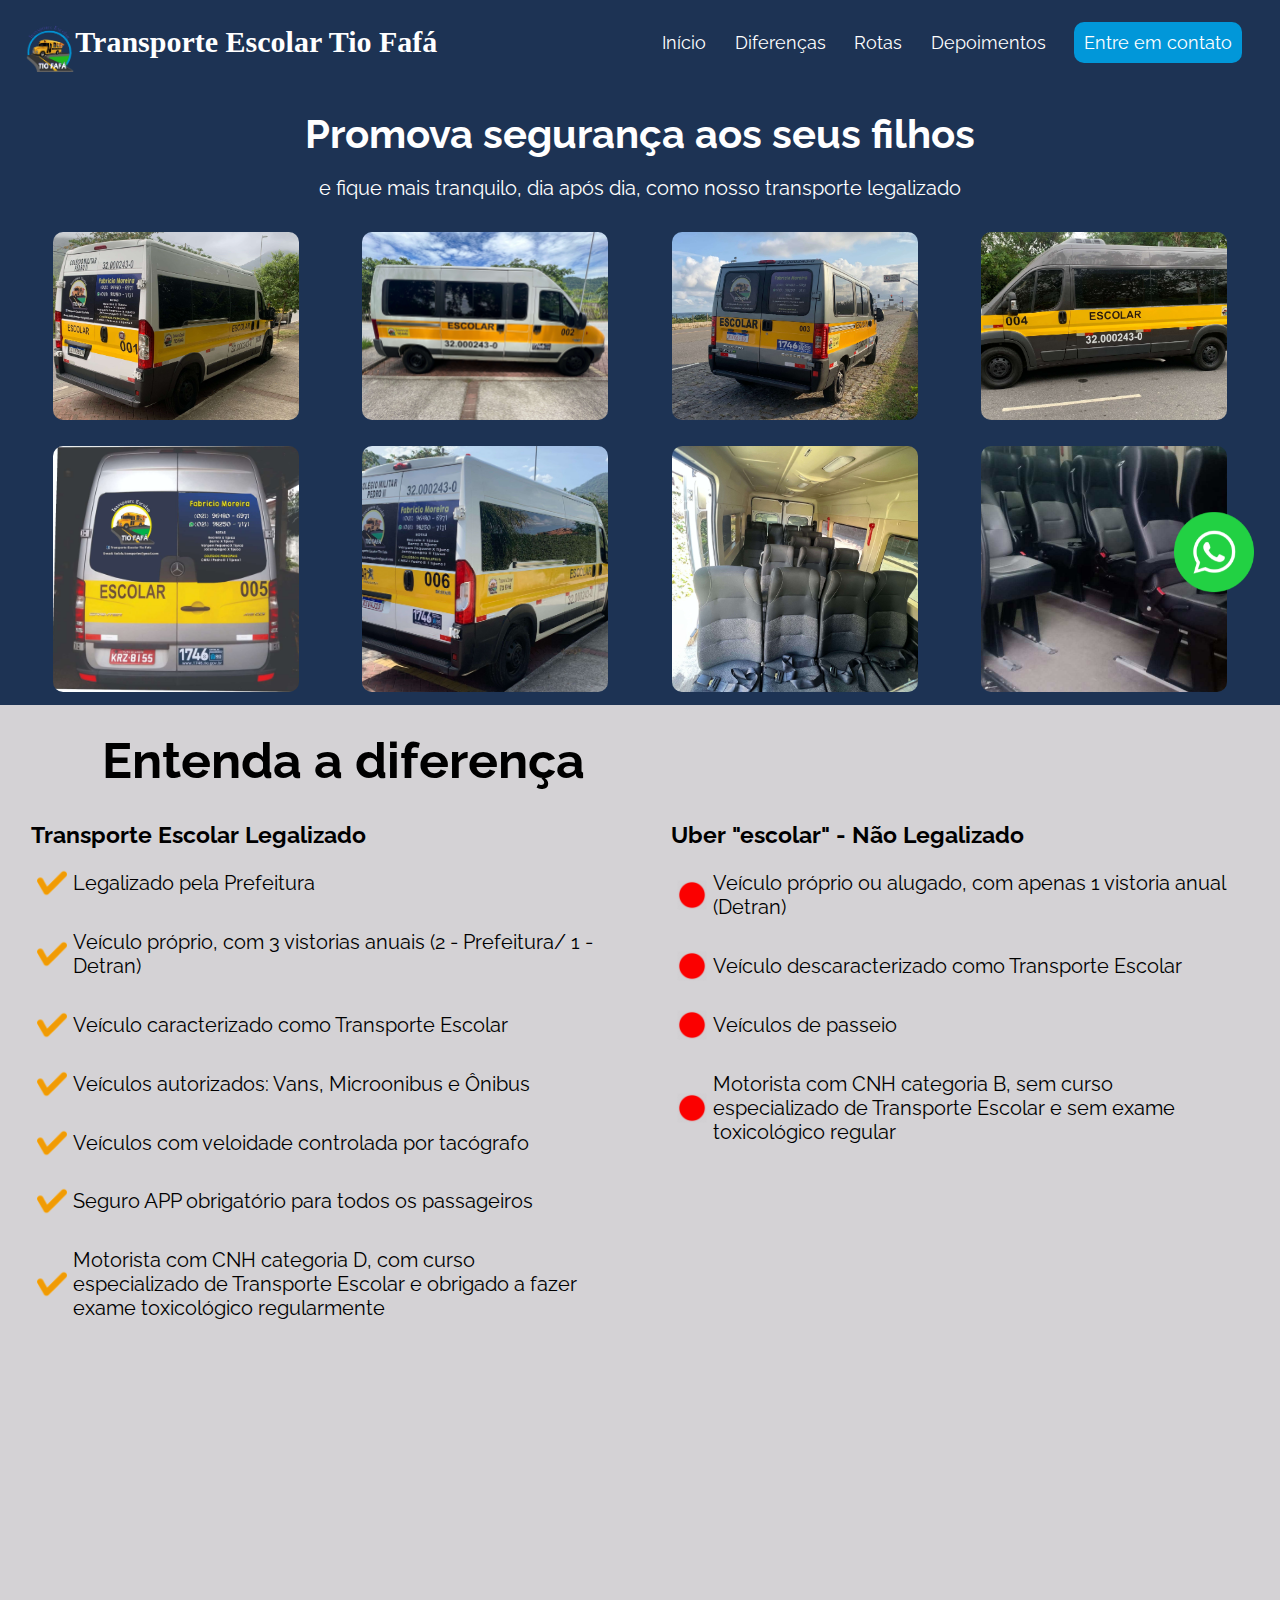
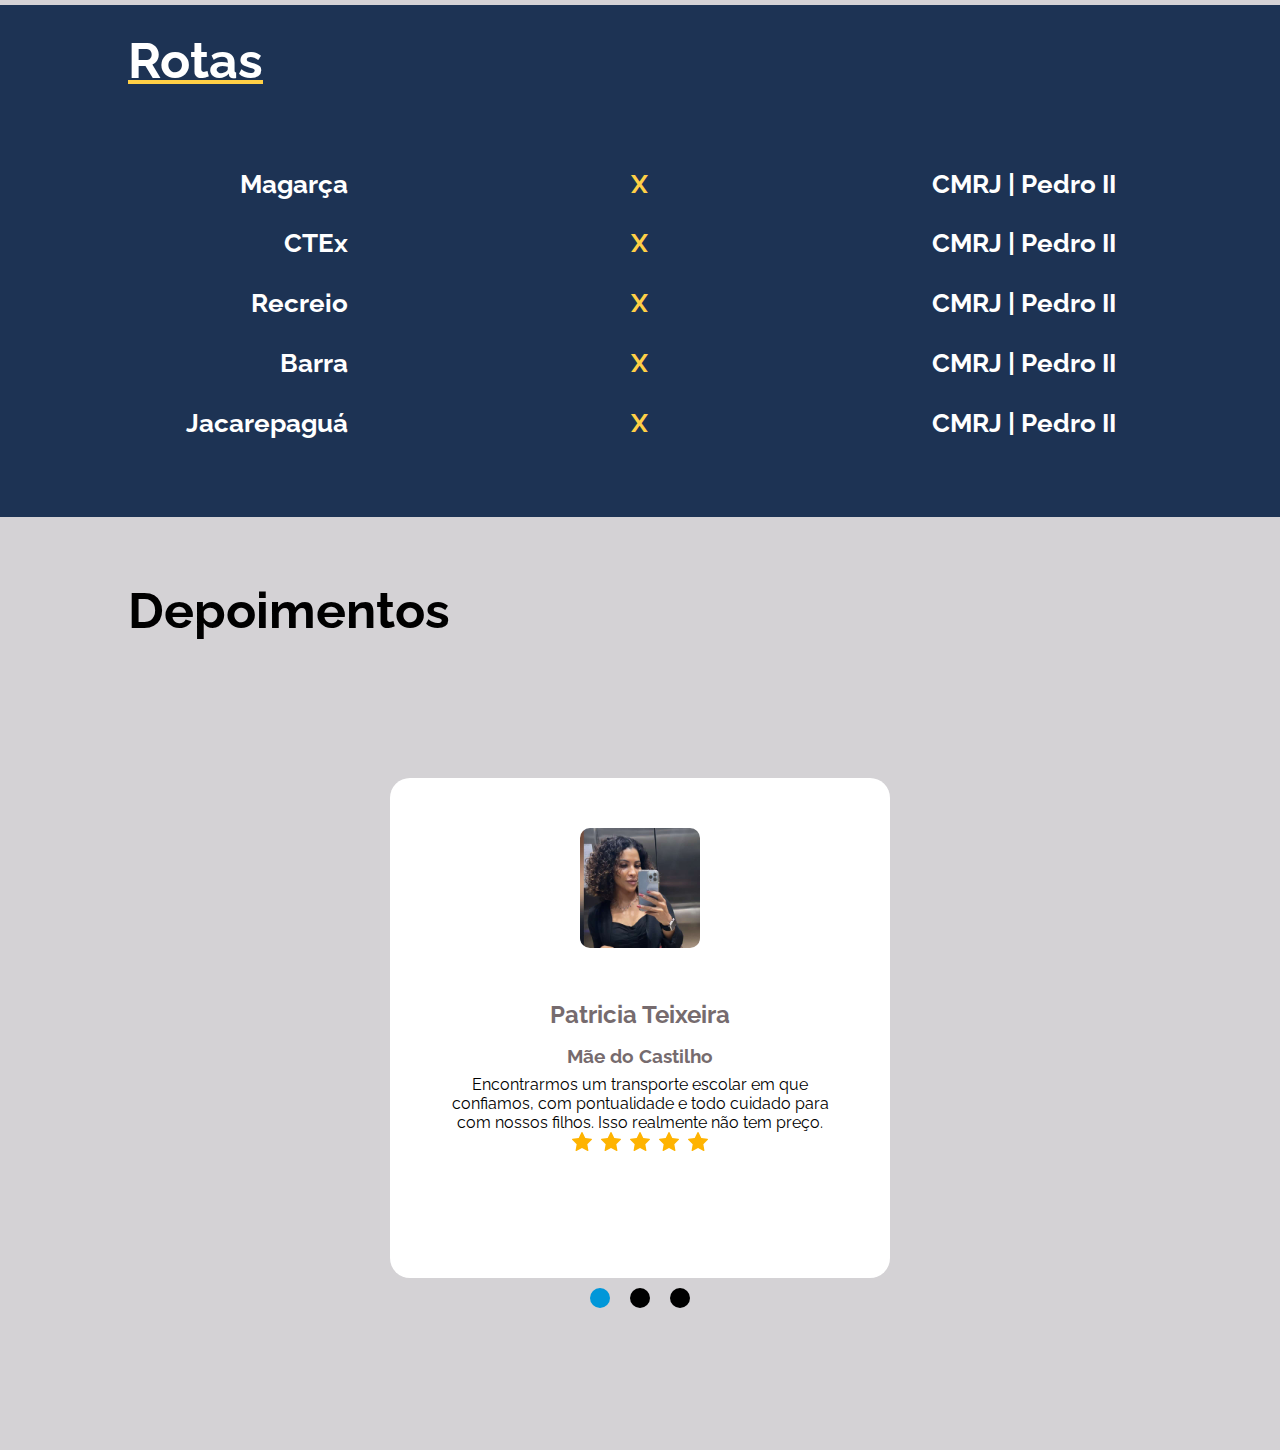
<file: index.html>
<!DOCTYPE html>
<html lang="en">

<head>
    <meta charset="UTF-8">
    <link href="style.css" rel="stylesheet" />
    <link rel="shortcut icon" type="imagex/png" href="images/design sem fundo.png">
    <meta http-equiv="X-UA-Compatible" content="IE=edge">
    <meta name="viewport" content="width=device-width, initial-scale=1.0">
    <link rel="stylesheet" href="https://use.fontawesome.com/releases/v5.11.2/css/all.css" />
    <link rel="preconnect" href="https://fonts.googleapis.com">
    <link rel="preconnect" href="https://fonts.gstatic.com" crossorigin>
    <link href="https://fonts.googleapis.com/css2?family=Koulen&family=PT+Sans&display=swap" rel="stylesheet">
    <link rel="preconnect" href="https://fonts.googleapis.com">
    <link rel="preconnect" href="https://fonts.gstatic.com" crossorigin>
    <link href="https://fonts.googleapis.com/css2?family=Raleway:wght@300&display=swap" rel="stylesheet">
    <title>Tio Fafá</title>
</head>

<body>
    <!-- .................................................................................. 
                                 lobby                              
 ..................................................................................  -->
    
    <section class="whatsapp">
        <a href="https://wa.me/5521982507171">
            <img src="images/whats.png"/>
        </a>
    </section>

    <section class="main">
        <div class="inner">
            <div class="menu">
                <div class="logo-menu">
                    <img src="images/design sem fundo.png" />
                    <h1>Transporte Escolar Tio Fafá</h1>
                </div>
                <div class="items-menu">
                    <a href="#">Início</a>
                    <a href="#">Diferenças</a>
                    <a href="#">Rotas</a>
                    <a href="#">Depoimentos</a>
                    <a class="contact-btn" href="https://wa.me/5521982507171">Entre em contato</a>
                </div>
            </div>

            <div class="mockup">
                <h1>Promova segurança aos seus filhos</h1>
                <br>
                <p>e fique mais tranquilo, dia após dia, como nosso transporte legalizado</p>
                <br>
            </div>
        </div>
    </section>

    <section class="wrapper2">
        <div class="img">
            <img src="images/van001.jpeg" />
        </div>
        <div class="img">
            <img src="images/van002.jpeg" />
        </div>
        <div class="img">
            <img src="images/van003.jpeg" />
        </div>
        <div class="img">
            <img src="images/van004.jpeg" />
        </div>
        <div class="img">
            <img src="images/van005.jpeg" />
        </div>
        <div class="img">
            <img src="images/van006.jpeg" />
        </div>
        <div class="img">
            <img src="images/bancos van.jpeg" />
        </div>
        <div class="img">
            <img src="images/bancos van 2.jpeg" />
        </div>
    </section>

    <!-- .................................................................................. 
                              porques, que devem ser trocados                           
 ..................................................................................  -->

    <!-- <section class="porques">
        <div class="inner">
            <h2>Por que nós?</h2>
            <p>Uma experiência incrível para seus filhos, descobrindo amizades no conforto do transporte diário</p>
        </div>

        <div class="diferenciais">
            <div class="box-diferenciais">
                <div class="imgetxt">
                    <img src="images/task.png" />
                    <h3>Planejamento impecável</h3>
                </div>
                <p>Conte com a Quartz como sua parceira no planejamento de seus projetos, conteúdos, campanhas,
                    estratégias. Nossos profissionais altamente qualificados estão preparados para qualquer desafio.</p>
            </div>
            <div class="box-diferenciais">
                <div class="imgetxt">
                    <img src="images/results.png" />
                    <h3>Pague pelos resultados</h3>
                </div>
                <p>Aqui você paga de acordo com o retorno que ganha em cada campanha. Não deixe a oportunidade de ter
                    melhores resultados para amanhã. Entre em contato e vamos conversar sobre sua necessidade.</p>
            </div>
            <div class="box-diferenciais">
                <div class="imgetxt">
                    <img src="images/question.png" />
                    <h3>Suporte e acompanhamento</h3>
                </div>
                <p>Mesmo após terminarmos nosso projeto ou estratégia, nós da Quartz acompanharemos os futuros
                    desdobramentos e resultados oferecendo todo suporte possível para você e sua equipe.</p>
            </div>
        </div>
    </section> -->

    <!-- .................................................................................. 
                              diferencas                             
 ..................................................................................  -->

    <section class="benefits">
        <h1>Entenda a diferença</h1>
        <div class="lados">
            <div class="left">
                <h3>Transporte Escolar Legalizado</h3>
                <div class="imgtxt2">
                    <img src="images/yellowcheck.png" />
                    <p>Legalizado pela Prefeitura</p>
                </div>
                <div class="imgtxt2">
                    <img src="images/yellowcheck.png" />
                    <p>Veículo próprio, com 3 vistorias anuais (2 - Prefeitura/ 1 - Detran)</p>
                </div>
                <div class="imgtxt2">
                    <img src="images/yellowcheck.png" />
                    <p>Veículo caracterizado como Transporte Escolar
                    </p>
                </div>
                <div class="imgtxt2">
                    <img src="images/yellowcheck.png" />
                    <p>Veículos autorizados: Vans, Microonibus e Ônibus
                    </p>
                </div>
                <div class="imgtxt2">
                    <img src="images/yellowcheck.png" />
                    <p>Veículos com veloidade controlada por tacógrafo
                    </p>
                </div>
                <div class="imgtxt2">
                    <img src="images/yellowcheck.png" />
                    <p>Seguro APP obrigatório para todos os passageiros
                    </p>
                </div>
                <div class="imgtxt2">
                    <img src="images/yellowcheck.png" />
                    <p>Motorista com CNH categoria D, com curso especializado de Transporte Escolar e obrigado a fazer exame
                        toxicológico regularmente
                    </p>
                </div>
                <!-- <div class="btn">
                    <a class="contact-btn" href="/contato">ENTRAR EM CONTATO</a>
                </div> -->
            </div>
            <div class="right">
                <h3>Uber "escolar" - Não Legalizado</h3>
                <div class="imgtxt2">
                    <img src="images/redcircle.png" />
                    <p>Veículo próprio ou alugado, com apenas 1 vistoria anual (Detran)
                    </p>
                </div>
                <div class="imgtxt2">
                    <img src="images/redcircle.png" />
                    <p>Veículo descaracterizado como Transporte Escolar
                    </p>
                </div>
                <div class="imgtxt2">
                    <img src="images/redcircle.png" />
                    <p>Veículos de passeio
                    </p>
                </div>
                <div class="imgtxt2">
                    <img src="images/redcircle.png" />
                    <p>Motorista com CNH categoria B, sem curso especializado de Transporte Escolar e sem exame toxicológico
                        regular
                    </p>
                </div>
            </div>
        </div>
    </section>

    <!-- .................................................................................. 
                              rotas                             
 ..................................................................................  -->
        <section class="rotas">
            <h1>Rotas</h1>
            <div class="rotas-bairros">
                <div class="left-rota">
                    <h3>Magarça</h3>
                    <h3>CTEx</h3>
                    <h3>Recreio</h3>
                    <h3>Barra</h3>
                    <h3>Jacarepaguá</h3>
                </div>
                <div class="middle">
                    <h3>X</h3>
                    <h3>X</h3>
                    <h3>X</h3>
                    <h3>X</h3>
                    <h3>X</h3>
                </div>
                <div class="right-rota">
                    <h3>CMRJ <span>|</span> Pedro II</h3>
                    <h3>CMRJ <span>|</span> Pedro II</h3>
                    <h3>CMRJ <span>|</span> Pedro II</h3>
                    <h3>CMRJ <span>|</span> Pedro II</h3>
                    <h3>CMRJ <span>|</span> Pedro II</h3>
                </div>
            </div>
        </section>


    <!-- .................................................................................. 
                              carrossel                             
 ..................................................................................  -->

    <!-- <div class="wrapper">
        <div class="slide-wrapper" data-slide="wrapper">
            <button class="slide-nav-button slide-nav-previous fas fa-chevron-left"
                data-slide="nav-previous-button"></button>
            <button class="slide-nav-button slide-nav-next fas fa-chevron-right" data-slide="nav-next-button"></button>
            <div class="slide-list" data-slide="list">
                <div class="slide-item" data-slide="item" data-index="0">
                    <div class="slide-content">
                        <img class="slide-image" src="substituinte.jpg" alt="Assassin's Creed" />
                        <div class="slide-description">
                            <h3>Assassin's Creed</h3>
                            <p>Lorem ipsum dolor sit, amet consectetur adipisicing elit</p>
                        </div>
                    </div>
                </div>
                <div class="slide-item" data-slide="item" data-index="1">
                    <div class="slide-content">
                        <img class="slide-image" src="substituinte.jpg" alt="Fortnite" />
                        <div class="slide-description">
                            <h3>Fortnite</h3>
                            <p>Lorem ipsum dolor sit, amet consectetur adipisicing elit</p>
                        </div>
                    </div>
                </div>
                <div class="slide-item" data-slide="item" data-index="2">
                    <div class="slide-content">
                        <img class="slide-image" src="substituinte.jpg" alt="Freefire" />
                        <div class="slide-description">
                            <h3>Freefire</h3>
                            <p>Lorem ipsum dolor sit, amet consectetur adipisicing elit</p>
                        </div>
                    </div>
                </div>
                <div class="slide-item" data-slide="item" data-index="3">
                    <div class="slide-content">
                        <img class="slide-image" src="substituinte.jpg" alt="GTA V" />
                        <div class="slide-description">
                            <h3>GTA V</h3>
                            <p>Lorem ipsum dolor sit, amet consectetur adipisicing elit</p>
                        </div>
                    </div>
                </div>
                <div class="slide-item" data-slide="item" data-index="4">
                    <div class="slide-content">
                        <img class="slide-image" src="substituinte.jpg" alt="Halo 5" />
                        <div class="slide-description">
                            <h3>Halo 5</h3>
                            <p>Lorem ipsum dolor sit, amet consectetur adipisicing elit</p>
                        </div>
                    </div>
                </div>
                <div class="slide-item" data-slide="item" data-index="5">
                    <div class="slide-content">
                        <img class="slide-image" src="substituinte.jpg" alt="League of Legends" />
                        <div class="slide-description">
                            <h3>League of Legends</h3>
                            <p>Lorem ipsum dolor sit, amet consectetur adipisicing elit</p>
                        </div>
                    </div>
                </div>
                <div class="slide-item" data-slide="item" data-index="6">
                    <div class="slide-content">
                        <img class="slide-image" src="substituinte.jpg" alt="Red Dead Redemption 2" />
                        <div class="slide-description">
                            <h3>Red Dead Redemption 2</h3>
                            <p>Lorem ipsum dolor sit, amet consectetur adipisicing elit</p>
                        </div>
                    </div>
                </div>
                <div class="slide-item" data-slide="item" data-index="7">
                    <div class="slide-content">
                        <img class="slide-image" src="substituinte.jpg" alt="Zelda" />
                        <div class="slide-description">
                            <h3>Zelda</h3>
                            <p>Lorem ipsum dolor sit, amet consectetur adipisicing elit</p>
                        </div>
                    </div>
                </div>
            </div>
            <div class="slide-controls" data-slide="controls-wrapper">
            </div>
        </div>
    </div> -->

    <!-- .................................................................................. 
                              depoimentos                            
 ..................................................................................  -->

    <section class="depoiments">
        <div class="th1">
            <h1>Depoimentos</h1>
        </div>
        <div class="boxes">
            <div class="tudo">
                <div class="container">
                    <div class="deps" style="opacity: 1;">
                        <img class="pfp" src="images/patricia.jpg" />
                        <div class="txt">
                            <h2>Patricia Teixeira</h2>
                            <h3>Mãe do Castilho</h3>
                            <p>Encontrarmos um transporte escolar em que confiamos, com pontualidade e todo cuidado para com nossos filhos.
                                Isso realmente não tem preço.</p>
                        </div>
                        <img class="stars" src="images/5stars.svg" />
                    </div>
                    <div class="deps">
                        <img class="pfp" src="images/anompic.jpg" />
                        <h2>Marcelo Lebeis</h2>
                        <h3>Pai do Gustavo</h3>
                        <p>O Fabrício é uma pessoa muito responsável. Estou há 4 anos com os serviços de transporte escolar dele e posso garantir que, além de ser muito responsável e bom motorista, é amigo do meu filho.
                            A sensação de segurança que ele passa é muito gratificante.</p>
                        <img class="stars" src="images/5stars.svg" />
                    </div>
                    <div class="deps">
                        <img class="pfp" src="images/carol.png" />
                        <h2>Carol</h2>
                        <h3>Mãe do Bernardo</h3>
                        <p>Só tenho a agradecer por toda atenção, pontualidade e cuidado que a equipe do tio Fafa tem com as crianças. Um transporte seguro e de confiança, que eu sei que posso ficar tranquila com o ir e vir do meu filho.</p>
                        <img class="stars" src="images/5stars.svg" />
                    </div>
                </div>

                <div class="bullets">
                    <div class="bullet-single active-bullet"></div>
                    <div class="bullet-single"></div>
                    <div class="bullet-single"></div>
                </div>
            </div>
    </section>

    <!-- .................................................................................. 
                              js                            
 ..................................................................................  -->
    <script src="slide.js"></script>
    <script>
        var deps = document.querySelectorAll('.container .deps');
        var lastIndex = 0;

        deps.forEach((item, index) => {
            console.log(document.querySelectorAll('.bullet-single')[index]);
            document.querySelectorAll('.bullet-single')[index]
                .addEventListener('click', () => {
                    let lastImage = document.querySelectorAll('.container .deps')[lastIndex];
                    let actualImage = document.querySelectorAll('.container .deps')[index];
                    //agora, resetar as bullets e setar a nova

                    document.querySelectorAll('.bullet-single')[lastIndex]
                        .classList.remove('active-bullet');

                    document.querySelectorAll('.bullet-single')[index]
                        .classList.add('active-bullet');

                    lastImage.style.opacity = 0;
                    actualImage.style.opacity = 1;
                    lastIndex = index;
                });
        });

        deps.forEach((item, index) => {
            console.log(document.querySelectorAll('.bullet-single')[index]);
            document.querySelectorAll('.bullet-single')[index]
                .addEventListener('touchstart', () => {
                    let lastImage = document.querySelectorAll('.container .deps')[lastIndex];
                    let actualImage = document.querySelectorAll('.container .deps')[index];
                    //agora, resetar as bullets e setar a nova

                    document.querySelectorAll('.bullet-single')[lastIndex]
                        .classList.remove('active-bullet');

                    document.querySelectorAll('.bullet-single')[index]
                        .classList.add('active-bullet');

                    lastImage.style.opacity = 0;
                    actualImage.style.opacity = 1;
                    lastIndex = index;
                });
        });
    </script>
</body>

</html>
</file>
<file: style.css>
html {
    scroll-behavior: smooth;
  }

* {
    padding: 0;
    margin: 0;
    box-sizing: border-box;
    /* color: black; */
    font-family: 'Raleway', sans-serif;
}

body{
    position: relative;
}

.whatsapp{
    position: fixed;
    right: 2%;
    padding-top: 40%;
    z-index: 2; 
    /* isso deixa o zapzap no layer 2, em cima */
}

.whatsapp img{
    max-width: 80px;
    max-height: 80px;
}

.inner {
    display: flex;
    margin: o auto;
    width: 100%;
    padding: 0 1%;
    flex-wrap: wrap;
    justify-content: space-evenly;
    color: white;
}

section.main {
    /* background-image: url('images/bg-grey.jpg'); */
    background-color: #1D3354;
    background-position: center;
    background-size: cover;
    max-height: 40vh;
}

.menu {
    display: flex;
    width: 100%;
    align-items: center;
    padding: 1%;
    color: white;
    /* background: green; */
}

.logo-menu {
    display: flex;
    align-items: center;
    width: 50%;
}

.logo-menu img {
    width: 50px;
    user-select: none;
}

.logo-menu h1 {
    cursor: default;
    user-select: none;
    font-family: 'EB Garamond', serif;
    font-size: 30px;
}

.items-menu {
    /* background: red; */
    width: 50%;
    text-align: right;
}

.items-menu a {
    font-size: 18px;
    text-decoration: none;
    display: inline-block;
    margin: 0 2%;
    color: white;
}

.items-menu a:hover {
    border-bottom: 2px solid #FFD046;
}

.items-menu a.contact-btn {
    background-color: #0197d9;
    padding: 10px 10px;
    border-radius: 10px;
}

.items-menu a.contact-btn:hover {
    border: 0;
}

.mockup {
    display: block;
    width: 100%;
    text-align: center;
    padding-top: 2%;
}

.mockup h1 {
    font-size: 40px;
}

.mockup p {
    font-size: 20px;
}

/* .................................................................................. */
/*                                       CARROSSEL                                    */
/* .................................................................................. */

*,
*::before,
*::after {
    margin: 0;
    padding: 0;
    border: 0;
    box-sizing: border-box;
}

.wrapper {
    display: flex;
    align-items: center;
    max-height: 60vh;
    background-color: #1D3354;
}

.slide-wrapper {
    display: flex;
    justify-content: center;
    flex-direction: column;
    overflow: hidden;
    width: 100%;
    min-height: 30%;
    max-height: 30%;
}

.slide-list {
    display: flex;
}

.slide-item {
    cursor: grab;
    flex-shrink: 0;
    padding: 0 10px;
    width: 70%;
}

.slide-content {
    background-color: white;
    border-radius: 10px;
    border: 1px solid #000;
    box-shadow: #FFD046 0px 12px 12px;
    position: relative;
}

.slide-image {
    max-width: 30%;
    max-height: 30%;
    border-radius: 10px;
    width: 100%;
}

.slide-description {
    border-radius: 10px;
    background: linear-gradient(to top, #000, transparent);
    color: #000;
    position: absolute;
    padding: 30px;
    bottom: 0;
    width: 100%;
}

.slide-description h3 {
    font-family: 'Koulen', sans-serif;
    font-size: 48px;
    position: relative;
    top: 16px
}

.slide-description p {
    font-family: 'PT Sans', sans-serif;
    font-size: 24px;
}

.slide-nav-button {
    background: transparent;
    color: #000;
    cursor: pointer;
    font-size: 36px;
    position: absolute;
    z-index: 1;
}

.slide-nav-previous {
    left: 20px;
}

.slide-nav-next {
    right: 20px;
}

.slide-controls {
    margin: 30px auto 0;
}

.slide-control-button {
    color: #000;
    cursor: pointer;
    background: transparent;
    font-size: 18px;
    margin: 0 5px;
}

.slide-control-button.active {
    color: #0197d9;
}

/* ........................................... */
/*           wrapper - galeria                 */
/* ........................................... */

.wrapper2 {
    background-color: #1D3354;
    display: flex;
    flex-wrap: wrap;
    justify-content: space-evenly;
}

.wrapper2 .img {
    width: 25%;
    max-width: 20%;
    width: auto;
    height: auto;
    margin: 8px 5px;
    padding: 5px;
}

.wrapper2 .img img{
    width: 100%;
    height: 100%;
    object-fit: cover;
    border-radius: 10px;
}

@media screen and (max-width: 1024px) {
    .wrapper2 .img {
        width: 33.33%;
    }
}

@media screen and (max-width: 768px) {
    .wrapper2 .img {
        width: 50%;
    }
}

/* ........................................... */
/*           FIM DA PRIMEIRA PAGINA           */
/* ........................................... */

section.porques {
    padding: 40px 0;
    background-color: #96897B;
    /* height: 50vh; */
    width: 100%;
}

section.porques img {
    max-width: 45px;
    max-height: 45px;
    width: auto;
    height: auto;
}

section.porques>.inner>h2 {
    font-size: 50px;
    text-align: center;
    margin-bottom: 2%;
}

section.porques>.inner>p {
    width: 100%;
    font-size: 20px;
    text-align: center;
}

.diferenciais {
    display: flex;
}

.box-diferenciais {
    border-radius: 10px;
    background-color: #FFD046;
    box-shadow: 0px 20px 40px #2426721C;
    height: 30%;
    width: 33%;
    margin: 2%;
    padding: 2%;
}

.imgetxt {
    display: flex;
    align-items: center;
    margin-left: 2%;
}

.box-diferenciais h3 {
    margin-left: 4%;
    color: black;
    font-size: 25px;
}

.box-diferenciais p {
    margin-top: 5%;
    color: #ffffff;
    font-size: 17px;
}

/* ........................................... */
/*            FIM DA SEGUNDA PAGINA            */
/* ........................................... */

section.benefits {
    display: block;
    width: 100%;
    background-color: #D4D2D5;
    align-items: center;
    height: 100vh;
}

.lados{
    display: flex;
}

section.benefits h1{
    font-size: 50px;
    padding-top: 2%;
    margin-left: 8%;
}

.left {
    width: 50%;
    padding: 2%;
}

/* .left h1 {
    font-size: 50px;
    margin-bottom: 5%;
    margin-left: 20%;
    padding: 1%;
} */

.left h3{
    padding: 1%;
    font-size: 23px;
}

/* .left a {
    background-color: #0197d9;
    padding: 18px;
    border-radius: 10px;
    color: white;
    text-decoration: none;
} */

.btn {
    padding: 2%;
    display: flex;
    justify-content: center;
}

.imgtxt2 {
    display: flex;
    padding: 2%;
    align-items: center;
}

.imgtxt2 p {
    font-size: 20px;
    padding: 1%;
}

.imgtxt2 img {
    max-width: 30px;
    max-height: 30px;
    width: auto;
    height: auto;
}

.right {
    width: 50%;
    padding: 2%;
}

.right h3{
    padding: 1%;
    font-size: 23px;
}

/* ........................................... */
/*                   ROTAS                     */
/* ........................................... */

section.rotas{
    background-color: #1D3354;
    color: white;
}

.rotas-bairros{
    display: flex;
    /* padding: 5%; */
}

section.rotas h1{
    font-size: 50px;
    padding-top: 2%;
    margin-left: 10%;
    text-decoration-line: underline;
    text-decoration-color: #FFD046;
    text-decoration-thickness: 4px;
}

section.rotas h3{
    padding: 5%;
    font-size: 160%;
}

.left-rota{
    padding: 5%;
    width: 33.33%;
    align-items: end;
    text-align: end;
}

.middle{
    padding: 5%;
    width: 33.33%;
    text-align: center;
    color: #FFD046;
}

.right-rota{
    padding: 5%;
    width: 33.33%;
}


/* .................................................................................. */
/*                                FIM DA TERCEIRA PAGINA                              */
/* .................................................................................. */

section.depoiments {
    background-color: #D4D2D5;
    /* background-image: url('images/bg-grey.jpg'); */
    /* background-color: #696969; */
    background-position: center;
    /* display: flexbox; */
}

.th1 h1 {
    color: black;
    font-size: 50px;
    padding-top: 5%;
    margin-left: 10%;
}

.boxes {
    display: flex;
    justify-content: center;
    align-items: center;
    width: 100%;
    height: 90vh;
    flex-direction: column;
}

.tudo {
    display: flex;
    justify-content: center;
    align-items: center;
    flex-direction: column;
}

.container {
    position: relative;
    margin: 0 auto;
    /*alinhou horizontalmente! */
    height: 500px;
    width: 500px;
}

.container .deps {
    position: absolute;
    padding: 10%;
    left: 0;
    top: 0;
    width: 100%;
    height: 100%;
    opacity: 0;
    transition: 1s;
    background-color: white;
    align-items: center;
    text-align: center;
    border-radius: 20px;
}

.stars {
    /* background-color: red; */
    position:10%;
    margin: 0 auto;
    left: 0;
    right: 0;
}

.container .deps p {
    color: black;
}

.container .deps h2 {
    color: #766B6E;
    padding: 2%;
}

.container .deps h3 {
    color: #766B6E;
    padding: 2%;
}

.pfp {
    /* padding: 10%; */
    max-width: 30%;
    max-height: 30%;
    margin-bottom: 10%;
    border-radius: 10px;
}

.bullets {
    text-align: center;
    margin-top: 10px;
}

.bullet-single {
    margin: 0 8px;
    cursor: pointer;
    display: inline-block;
    width: 20px;
    height: 20px;
    border-radius: 10px;
    background-color: black;
}

.active-bullet {
    background-color: #0197d9;
}

/* ........................................... */
/*               PARTE PARA MOBILE             */
/* ........................................... */

@media screen and (max-width: 1000px) {

    .whatsapp{
        padding-top: 690px;
        padding-right: 15px;
    }

    .items-menu{
        display: none;
    }

    .logo-menu{
        width: 100%;
    }

    .logo-menu img {
        width: 60px;
    }

    .logo-menu h1 {
        font-size: 22px;
        align-items: center;
        text-align: center;
    }

    .mockup{
        padding: 3%;
        padding-top: 5%;
    }

    section.wrapper2 .img{
        max-width: 40%;
    }

    .imgtxt2 img {
        max-width: 12px;
        max-height: 12px;
        width: auto;
        height: auto;
    }

    section.benefits h1{
        font-size: 40px;
        padding: 5%;
    }

    section.benefits{
        height: 100%;
    }

    .lados{
        display: block;
    }

    .imgtxt2 p {
        font-size: 17px;
        padding: 1%;
    }

    .left{
        width: 100%;
        padding: 5%;
    }

    .right{
        width: 100%;
        padding: 5%;
    }

    .imgtxt2 img {
        max-width: 15px;
        max-height: 15px;
        width: auto;
        height: auto;
    }

    .left h3{
        font-size: 22px;
        padding: 2%;
    }

    .right h3{
        font-size: 22px;
        padding: 2%;
    }

    section.rotas{
        /* height: 100%; */
        padding-top: 8%;
        padding-bottom: 8%;
        line-height: 200%;
        display: flexbox;
    }

    section.rotas h1{
        font-size: 40px;
        padding-top: 10%;
    }

    section.rotas h3{
        padding: 2%;
        font-size: 18px;
        text-align: center;
        height: 20%;
    }

    section.rotas span{
        color: #FFD046;
    }

    .left-rota{
        padding: 2%;
        width: 40%;
        align-items: end;
        text-align: end;
    }
    
    .middle{
        padding: 2%;
        width: 33.33%;
        text-align: center;
        color: #FFD046;
    }
    
    .right-rota{
        padding: 2%;
        width: 33.33%;
    }

    .rotas-bairros{
        padding: 10%;
        /* text-align: center; */
    }

    .th1 h1{
        font-size: 40px;
    }

    .container{
        width: 300px;
        height: 400px;
    }

    .container .deps p{
        font-size: 15px;
        padding: 4%;
    }

    .container .deps h2{
        font-size: 20px;
        /* padding: 0%; */
    }

    .container .deps h3{
        font-size: 16px;
        /* padding: 0%; */
    }

    .pfp{
        /* margin-top: 6%; */
        max-width: 80px;
        max-height: 80px;
        margin-bottom: 0;
    }

    .boxes{
        height: 70vh;
    }
}
</file>
